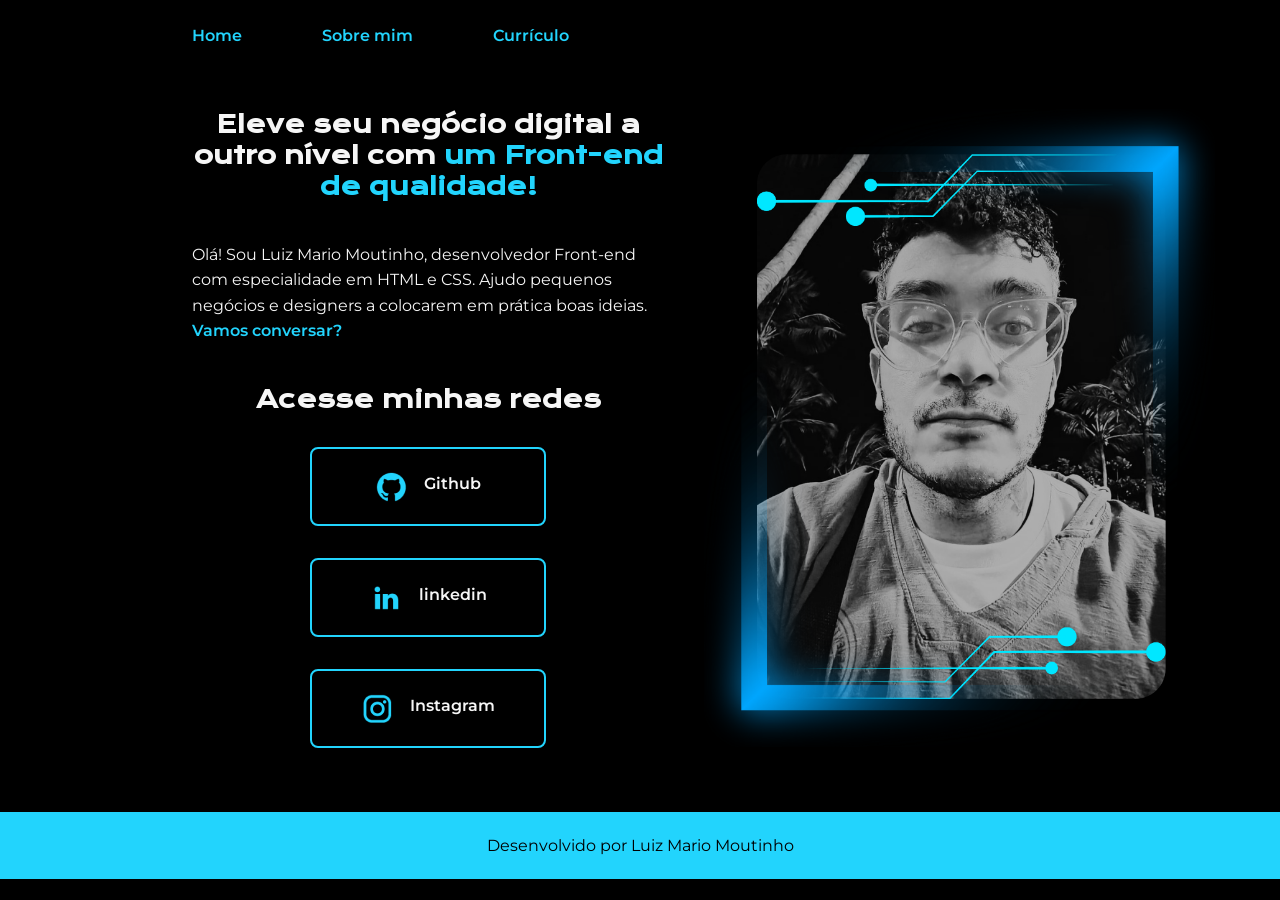
<file: index.html>
<!DOCTYPE html>
<html lang="pt-br">
<head>
    <meta charset="UTF-8">
    <meta http-equiv="X-UA-Compatible" content="IE=edge">
    <meta name="viewport" content="width=device-width, initial-scale=1.0">
    <title>Portifolio</title>
    <link rel="stylesheet" href="./styles/style.css">
</head>

<body>
    <header class="cabecalho">
        <nav class="cabecalho__menu">
            <a class="cabecalho__menu__link" href="index.html">Home</a>
            <a class="cabecalho__menu__link" href="about.html">Sobre mim</a>
            <a class="cabecalho__menu__link" href="curriculo.html">Currículo</a>
        </nav>
    </header>
    <main class="apresentacao">

        <section class="apresentacao__conteudo">
            <h1 class="apresentacao__conteudo__titulo">Eleve seu negócio digital a outro nível com <strong 
            class="titulo-destaque"> um Front-end de qualidade!
            </strong></h1>
            <p class="apresentacao__conteudo__texto">Olá! Sou Luiz Mario Moutinho, desenvolvedor
            Front-end com especialidade em HTML e
            CSS. Ajudo pequenos negócios e designers a
            colocarem em prática boas ideias. 
            <strong class="paragrafo__destaque"> Vamos
            conversar?</strong></p>
            <div class="apresentacao__links">
                <h2 class="apresentacao__links__subtitulo">Acesse minhas redes</h2>
                <a class="apresentacao__links__navegacao" href="https://github.com/mariomoutinho">
                    <img src="./assets/github.png">
                    Github
                </a>
                <a class="apresentacao__links__navegacao" href="https://www.linkedin.com/in/luiz-moutinho-77061424b/">
                    <img src="./assets/linkedin.png">
                    linkedin
                </a>
                <a class="apresentacao__links__navegacao" href="https://www.instagram.com/moutinho.lm/">
                    <img src="./assets/instagram.png">
                    Instagram
                </a>
            </div>
        </section>
        <img class="imagem__mario" src="./assets/mario.png" alt="Foto da perfil de Luiz Mario">
    </main>
    <footer class="rodape">
        <p>Desenvolvido por Luiz Mario Moutinho</p>
    </footer>
</body>

</html>
</file>
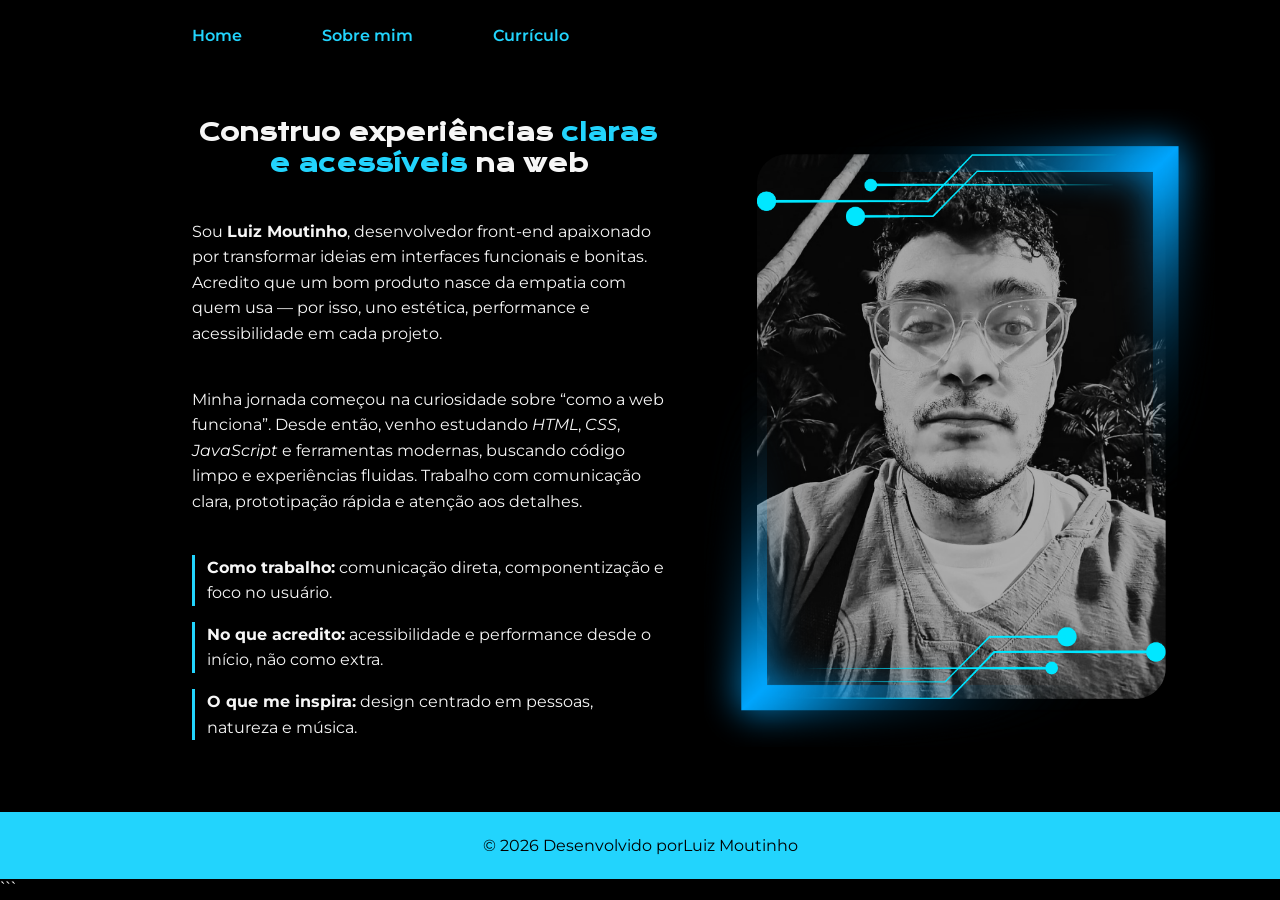
<file: about.html>
<!doctype html>
<html lang="pt-BR">
<head>
  <meta charset="utf-8" />
  <meta name="viewport" content="width=device-width, initial-scale=1" />
  <title>Sobre mim</title>
<link rel="stylesheet" href="./styles/style.css">
</head>
<body>

  <!-- Cabeçalho -->
  <header class="cabecalho">
    <nav class="cabecalho__menu" aria-label="Navegação principal">
      <a class="cabecalho__menu__link" href="./index.html">Home</a>
      <a class="cabecalho__menu__link" href="./about.html" aria-current="page">Sobre mim</a>
      <a class="cabecalho__menu__link" href="./curriculo.html">Currículo</a>
    </nav>
  </header>

  <!-- Conteúdo principal -->
  <main class="apresentacao">
    <section class="apresentacao__conteudo">
      <h1 class="apresentacao__conteudo__titulo">
        Construo experiências <span class="titulo-destaque">claras e acessíveis</span> na web
      </h1>

      <p class="apresentacao__conteudo__texto">
        Sou <strong>Luiz Moutinho</strong>, desenvolvedor front-end apaixonado por transformar ideias em
        interfaces funcionais e bonitas. Acredito que um bom produto nasce da empatia com
        quem usa — por isso, uno estética, performance e acessibilidade em cada projeto.
      </p>

      <p class="apresentacao__conteudo__texto">
        Minha jornada começou na curiosidade sobre “como a web funciona”. Desde então, venho
        estudando <em>HTML</em>, <em>CSS</em>, <em>JavaScript</em> e ferramentas modernas, buscando código
        limpo e experiências fluidas. Trabalho com comunicação clara, prototipação rápida e
        atenção aos detalhes.
      </p>

      <ul class="lista">
        <li><strong>Como trabalho:</strong> comunicação direta, componentização e foco no usuário.</li>
        <li><strong>No que acredito:</strong> acessibilidade e performance desde o início, não como extra.</li>
        <li><strong>O que me inspira:</strong> design centrado em pessoas, natureza e música.</li>
      </ul>

      
    </section>

    <img
      class="imagem__mario"
      src="./assets/mario.png"
      alt="foto de perfil do Luiz Moutinho sorrindo"
    />
  </main>

  <footer class="rodape">
    © <span id="y"></span> Desenvolvido porLuiz Moutinho
  </footer>

  <script>
    // ano automático no rodapé
    document.getElementById('y').textContent = new Date().getFullYear();
  </script>
</body>
</html>
```
</file>
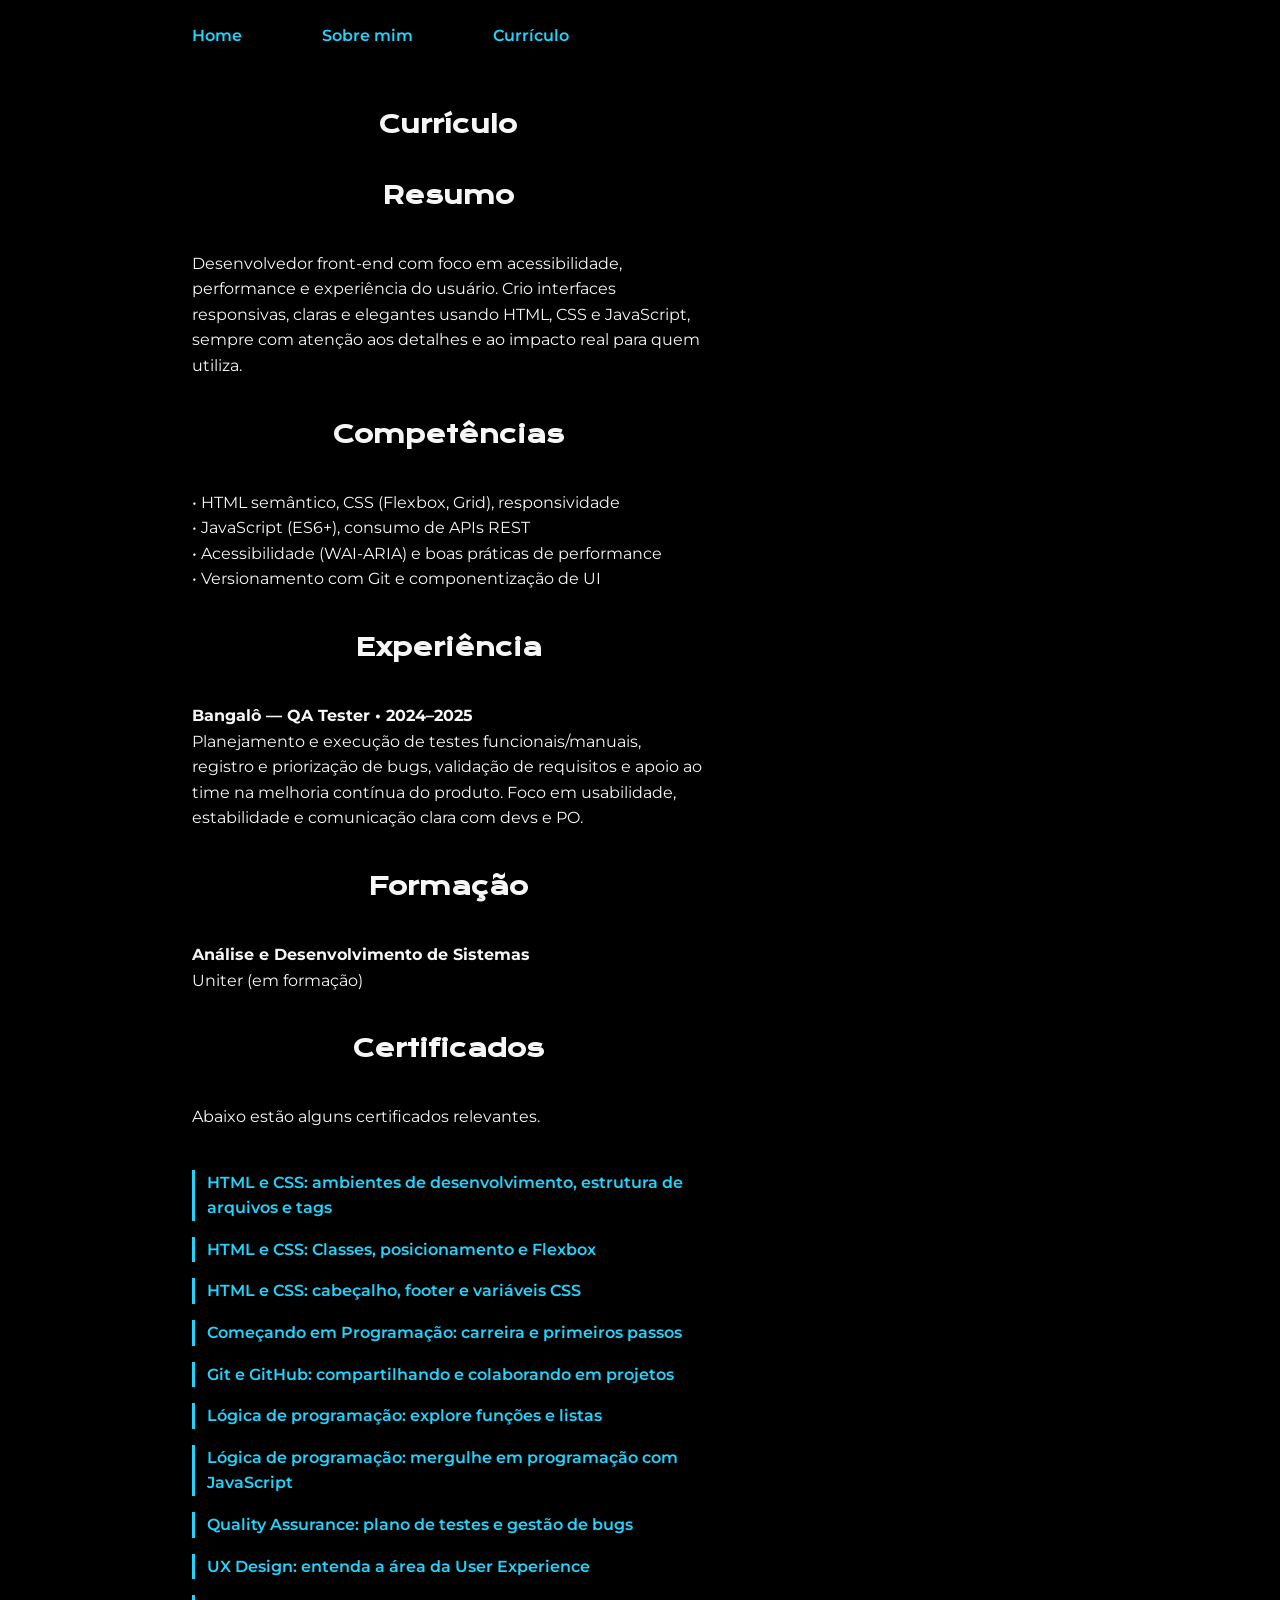
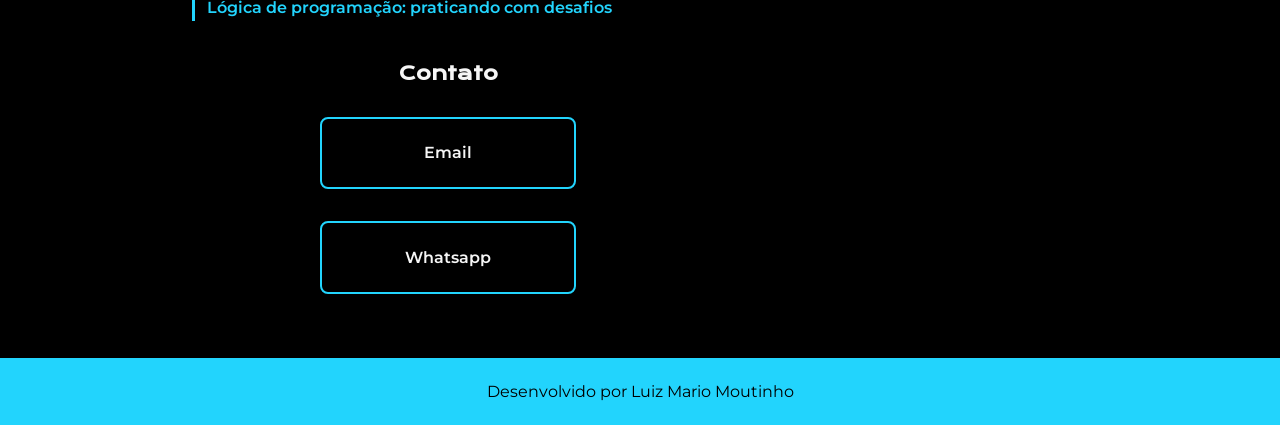
<file: curriculo.html>
<!DOCTYPE html>
<html lang="pt-br">
<head>
    <meta charset="UTF-8">
    <meta name="viewport" content="width=device-width, initial-scale=1.0">
    
    <title>Currículo</title>
    <link rel="stylesheet" href="./styles/style.css">
</head>
<body>
    <header class="cabecalho">
        <nav class="cabecalho__menu">
            <a class="cabecalho__menu__link" href="index.html">Home</a>
            <a class="cabecalho__menu__link" href="about.html">Sobre mim</a>
            <a class="cabecalho__menu__link" href="curriculo.html">Currículo</a>
        </nav>
    </header>
     <main class="apresentacao">
    <!-- Coluna de texto -->
    <section class="apresentacao__conteudo">
      <h1 class="apresentacao__conteudo__titulo">Currículo</h1>

      <!-- Resumo -->
      <h2 class="apresentacao__conteudo__subtitulo">Resumo</h2>
      <p class="apresentacao__conteudo__texto">
        Desenvolvedor front-end com foco em acessibilidade, performance e experiência do usuário.
        Crio interfaces responsivas, claras e elegantes usando HTML, CSS e JavaScript, sempre com
        atenção aos detalhes e ao impacto real para quem utiliza.
      </p>

      <!-- Competências -->
      <h2 class="apresentacao__conteudo__subtitulo">Competências</h2>
      <p class="apresentacao__conteudo__texto">
        • HTML semântico, CSS (Flexbox, Grid), responsividade<br>
        • JavaScript (ES6+), consumo de APIs REST<br>
        • Acessibilidade (WAI-ARIA) e boas práticas de performance<br>
        • Versionamento com Git e componentização de UI
      </p>

      <!-- Experiência -->
      <h2 class="apresentacao__conteudo__subtitulo">Experiência</h2>
      <p class="apresentacao__conteudo__texto">
        <strong>Bangalô — QA Tester • 2024–2025</strong><br>
        Planejamento e execução de testes funcionais/manuais, registro e priorização de bugs, validação de requisitos e apoio ao time na melhoria contínua do produto. Foco em usabilidade, estabilidade e comunicação clara com devs e PO.      </p>
      

      <!-- Formação -->
      <h2 class="apresentacao__conteudo__subtitulo">Formação</h2>
        <p class="apresentacao__conteudo__texto">
        <strong>Análise e Desenvolvimento de Sistemas</strong><br> Uniter (em formação)
        </p>

      <!-- Certificados -->
      <h2 class="apresentacao__conteudo__subtitulo">Certificados</h2>
      <p class="apresentacao__conteudo__texto">
        Abaixo estão alguns certificados relevantes.
      </p>
      <ul class="lista">
        <li>
            <a class="titulo-destaque__curriculo" href="https://cursos.alura.com.br/certificate/da5b83b0-d29a-4feb-aa25-354a60a9fcb1?lang" target="_blank" rel="noopener">HTML e CSS: ambientes de desenvolvimento, estrutura de arquivos e tags</a>
        </li>
        <li>
            <a class="titulo-destaque__curriculo" href="https://cursos.alura.com.br/certificate/5ab791b9-e9c0-45ff-af24-7902a11b341c?lang" target="_blank" rel="noopener">HTML e CSS: Classes, posicionamento e Flexbox</a>
        </li>
           <li>
            <a class="titulo-destaque__curriculo" href="https://cursos.alura.com.br/certificate/fcfbefc0-35aa-4c73-a49a-9501eab5d89d?lang" target="_blank" rel="noopener">HTML e CSS: cabeçalho, footer e variáveis CSS</a>
        </li>
        <li>
            <a class="titulo-destaque__curriculo" href="https://cursos.alura.com.br/certificate/5c3cd653-a9e6-41e1-87ae-c9bcd11a88f3?lang" target="_blank" rel="noopener">Começando em Programação: carreira e primeiros passos</a>
        </li>
        <li>
            <a class="titulo-destaque__curriculo" href="https://cursos.alura.com.br/certificate/10329333-1011-4b77-ab4d-b0fe98e5e834?lang" target="_blank" rel="noopener">Git e GitHub: compartilhando e colaborando em projetos</a>
        </li>
        <li>
            <a class="titulo-destaque__curriculo" href="https://cursos.alura.com.br/certificate/ce64dd14-1006-4017-ba48-4a4f76dc9db2?lang" target="_blank" rel="noopener">Lógica de programação: explore funções e listas</a>
        </li>
        <li>
            <a class="titulo-destaque__curriculo" href="https://cursos.alura.com.br/certificate/bfb88ab9-93bc-44b1-8366-60d4863e3f44?lang" target="_blank" rel="noopener">Lógica de programação: mergulhe em programação com JavaScript</a>
        </li>
        <li>
            <a class="titulo-destaque__curriculo" href="https://cursos.alura.com.br/certificate/a1c8c82c-2189-4aa5-9ea6-a11ad7373098?lang" target="_blank" rel="noopener">Quality Assurance: plano de testes e gestão de bugs</a>
        </li>
        <li>
            <a class="titulo-destaque__curriculo" href="https://cursos.alura.com.br/certificate/c466396e-d087-428e-abef-25656fbe3272?lang" target="_blank" rel="noopener">UX Design: entenda a área da User Experience</a>
        </li>
          <li>
            <a class="titulo-destaque__curriculo" href="https://cursos.alura.com.br/certificate/8f8d15e9-6c37-4590-a98a-73c94c89273e?lang=pt_BR" target="_blank" rel="noopener">Lógica de programação: praticando com desafios</a>
        </li> 
      </ul>

      <!-- Links / Contato -->
      <div class="apresentacao__links">
        <h3 class="apresentacao__links__subtitulo">Contato</h3>
        <a class="apresentacao__links__navegacao" href="mailto:luizmariomoutinho1@gmail.com">
            Email

        </a>
        <a class="apresentacao__links__navegacao" href="https://wa.me/5581992579809/" >
             Whatsapp
        </a>
        
    </div>
    </section>

    
    
  </main>
    <footer class="rodape">
        <p>Desenvolvido por Luiz Mario Moutinho</p>
    </footer>
</body>

</html>
</file>
<file: styles/style.css>
@import url('https://fonts.googleapis.com/css2?family=Krona+One&family=Montserrat:wght@400;600&display=swap');

*{
    margin: 0;
    padding: 0;
    box-sizing: border-box; /* move para o global */
}

:root{
    --preto: #000000;
    --branco: #F6F6F6;
    --ciano: #22D4FD;
    --cinza-escuro: #272727;
    --fonte-titulo: 'Krona One', sans-serif;
    --fonte-texto: 'Montserrat', sans-serif;
    --largura-conteudo: 50%; /* mantém o seu padrão */
}

body{
    background-color: var(--preto);
    color: var(--branco);
}

/* utilidades */
.titulo-destaque{ color: var(--ciano); }

/* layout principal – reaproveitado */
.apresentacao{
    padding: 5% 5% 5% 15%;
    display: flex;
    align-items: center;
    justify-content: space-between;
    gap: 40px;
}

.apresentacao__conteudo{
    width: var(--largura-conteudo);
    max-width: 100%;
    display: flex;
    flex-direction: column;
    gap: 40px;
}

.apresentacao__conteudo__titulo{
    font-size: 2,25rem;
    font-family: var(--fonte-titulo);
    text-align: center;
    hyphens:calc(100% - 1ch);
}
.apresentacao__conteudo__subtitulo{
    font-size: 1,8rem;
    font-family: var(--fonte-titulo);
    text-align: center;
}
.apresentacao__conteudo__texto{
    font-size: 1,5rem;
    font-family: var(--fonte-texto);
    text-align: left;
    text-align-last: start;
    hyphens: auto;
    line-height: 1.6;
}

/* links botões */
.apresentacao__links{
    display: flex;
    flex-direction: column;
    align-items: center;
    gap: 2rem;
}

.apresentacao__links__subtitulo{
    font-family: var(--fonte-titulo);
        font-size: 1,5rem;
}

.apresentacao__links__navegacao{
    display: flex;
    justify-content:center;
    gap: 1rem;
    border: 2px solid var(--ciano);
    width: 50%;
    max-width: 100%;
    text-align: center;
    border-radius: 8px;
    font-size: 1,5rem;
    font-weight: 600;
    padding: 21.5px 0;
    text-decoration: none;
    color: var(--branco);
    font-family: var(--fonte-texto);
    transition: background-color .2s ease;
    vertical-align: middle;
    line-height: 1.6;
    
}

.apresentacao__links__navegacao:hover{
    background-color: var(--cinza-escuro);
}

/* rodapé */
.rodape{
    text-align: center;
    padding: 24px;
    font-family: var(--fonte-texto);
    font-size: 1,5rem;
    font-weight: 400;
    color: var(--preto);
    background-color: var(--ciano);
}

/* cabeçalho */
.cabecalho{
    padding: 2% 15% 0 15%;
    display: flex;
    background-color: var(--preto);
}

.cabecalho__menu{
    display: flex;
    gap: 80px;
}

.cabecalho__menu__link{
    font-family: var(--fonte-texto);
    font-size: 1,5rem;
    font-weight: 600;
    color: var(--ciano);
    text-decoration: none;
}

.cabecalho__menu__link:hover{
    text-decoration:none;
}
.cabecalho__menu__link{
  position: relative;
  display: inline-block;
}

.cabecalho__menu__link::after{
  content: "";
  position: absolute;
  left: 0;
  bottom: -4px;                 /* distância da linha ao texto */
  height: 2px;                  /* espessura da linha */
  width: 100%;
  background: #22D4FD;          /* cor da sua paleta */
  transform: scaleX(0);
  transform-origin: left center;/* cresce da esquerda para a direita */
  transition: transform .25s ease;
}

.cabecalho__menu__link:hover::after,
.cabecalho__menu__link:focus-visible::after{
  transform: scaleX(1);
}



/* imagem lateral – reaproveitável */
.imagem__mario{
    width: 50%;
    align-self: center;
}

/* componentes extras p/ “Sobre” e “Currículo” */
.lista{
    display: grid;
    gap: 16px;
    list-style: none;
    padding-left: 0;
}

.lista li{
    font-family: var(--fonte-texto);
    font-size: 1,25rem;
    line-height: 1.6;
    border-left: 3px solid var(--ciano);
    padding-left: 12px;
}

.cartao{
    border: 2px solid rgba(34,212,253,.25);
    border-radius: 8px;
    padding: 20px;
    display: grid;
    gap: 8px;
}

.cartao h3{
    font-family: var(--fonte-titulo);
    font-size: 1,375rem;
}

.cartao .meta{
    font-family: var(--fonte-texto);
    font-size: 1rem;
    opacity: .8;
}

/* responsividade */
@media (max-width: 1024px){
    .apresentacao{
        padding: 8% 8%;
    }
}

@media (max-width: 860px){
    .cabecalho{
        flex-direction: column;
        align-items: center;
        gap: 16px;
        padding: 8% 8% 0 8%;
    }
    .cabecalho__menu__link{
        font-size: 1rem;
    }
    .apresentacao{
        flex-direction: column-reverse;
        align-items: center;
    }
    .cabecalho{
        padding: 10% 8% 0 8%;
    }
    .cabecalho__menu{
        gap: 32px;
        flex-wrap: wrap;
    }
    .apresentacao__conteudo{
        width: 100%;
        gap: 24px;
        font-size: 50%;
    }
    .imagem__mario{
        width: 85%;
        }
    .apresentacao__conteudo__texto{
        font-size: 1rem;
    }
    .apresentacao__conteudo__titulo{
        font-size: 1.5rem;    
}
    .apresentacao__links__subtitulo{
        font-size: 1rem;
    }
    .apresentacao__links__navegacao{
        font-size: 1rem;
        width: 80%;
        padding: 12px 0;
    }
}
.paragrafo__destaque{
    color: var(--ciano);
    font-weight: 600;
}
.apresentacao__conteudo__titulo__about{
    font-size: 2rem;
    font-family: var(--fonte-titulo);
    text-align: center;
    hyphens:calc(100% - 1ch);
}
/* curriculo */
.titulo-destaque__curriculo{
    color: var(--ciano);
    font-weight: 600;
    text-decoration: none;
}
.titulo-destaque__curriculo:hover{
    text-decoration: underline;
}
.imagem__whatsapp{
    width: 50px;
    height: auto;
    margin-bottom: -4px;
}
</file>
